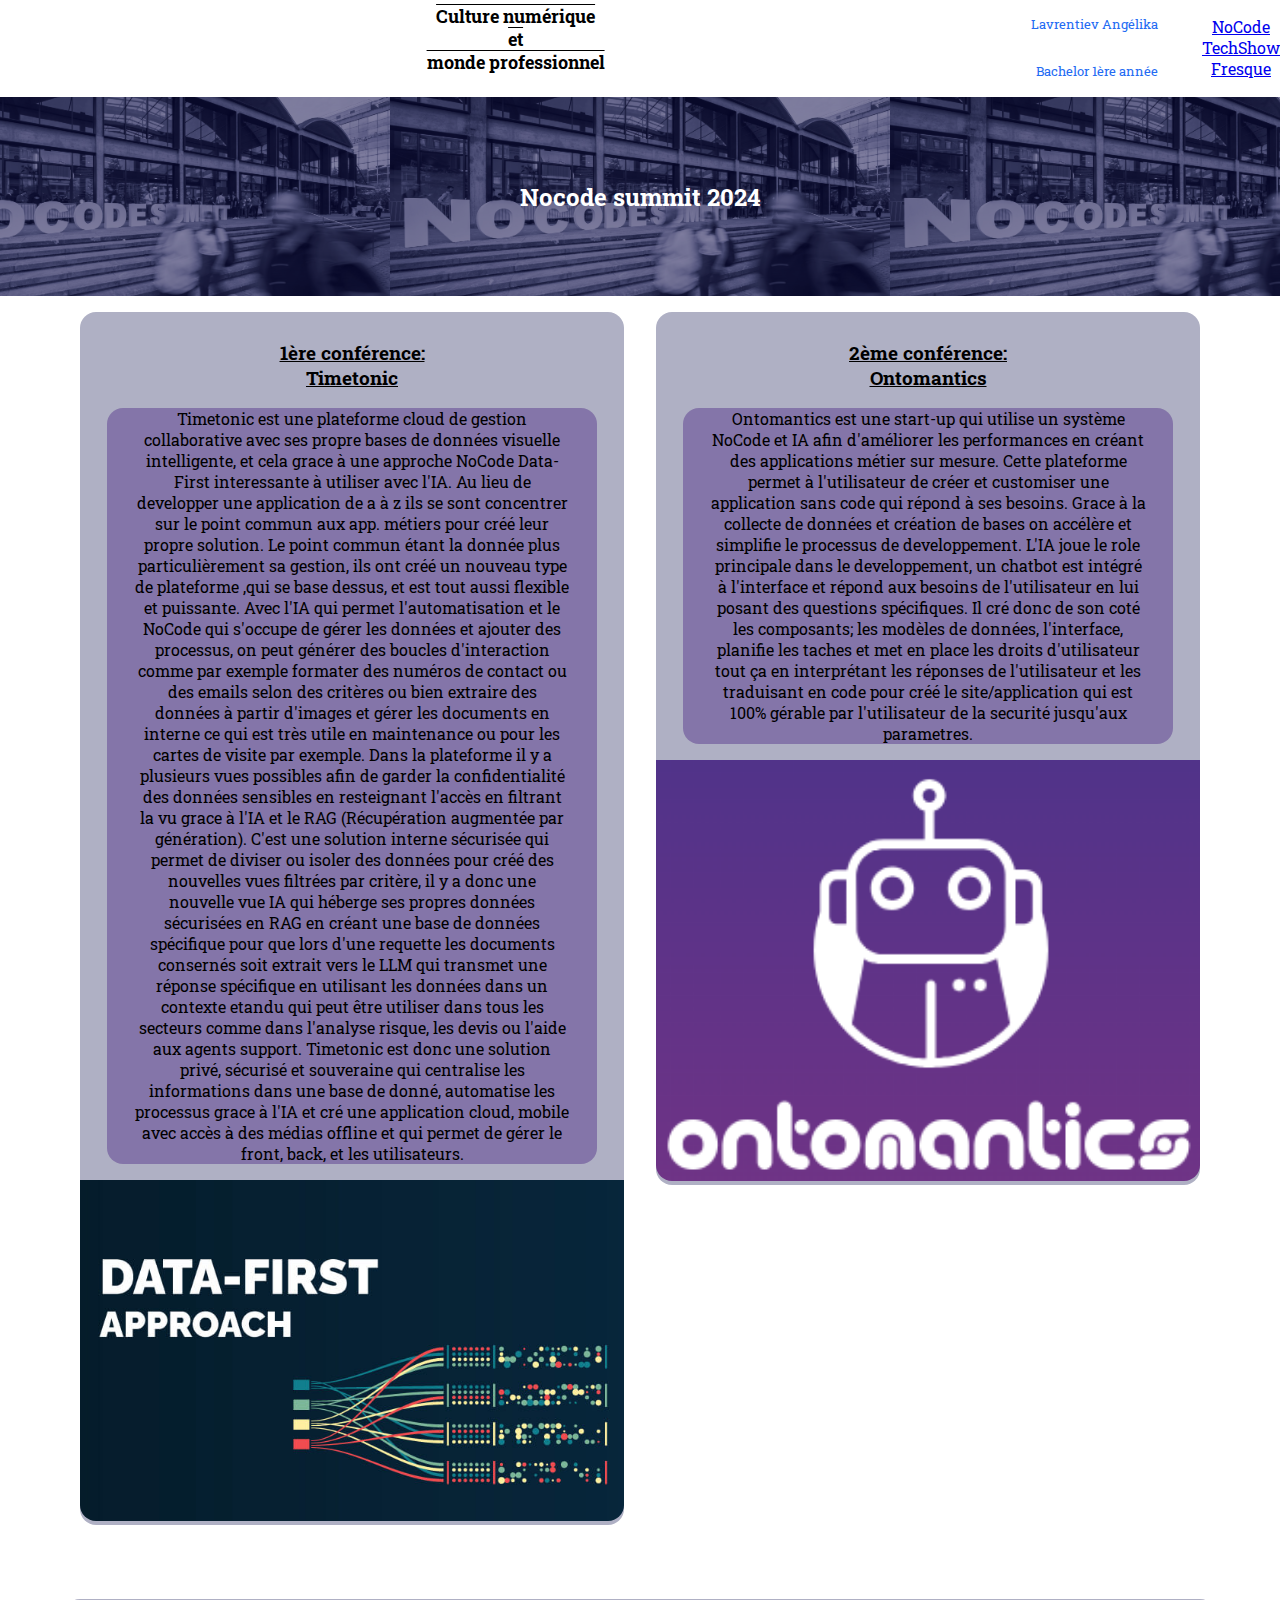
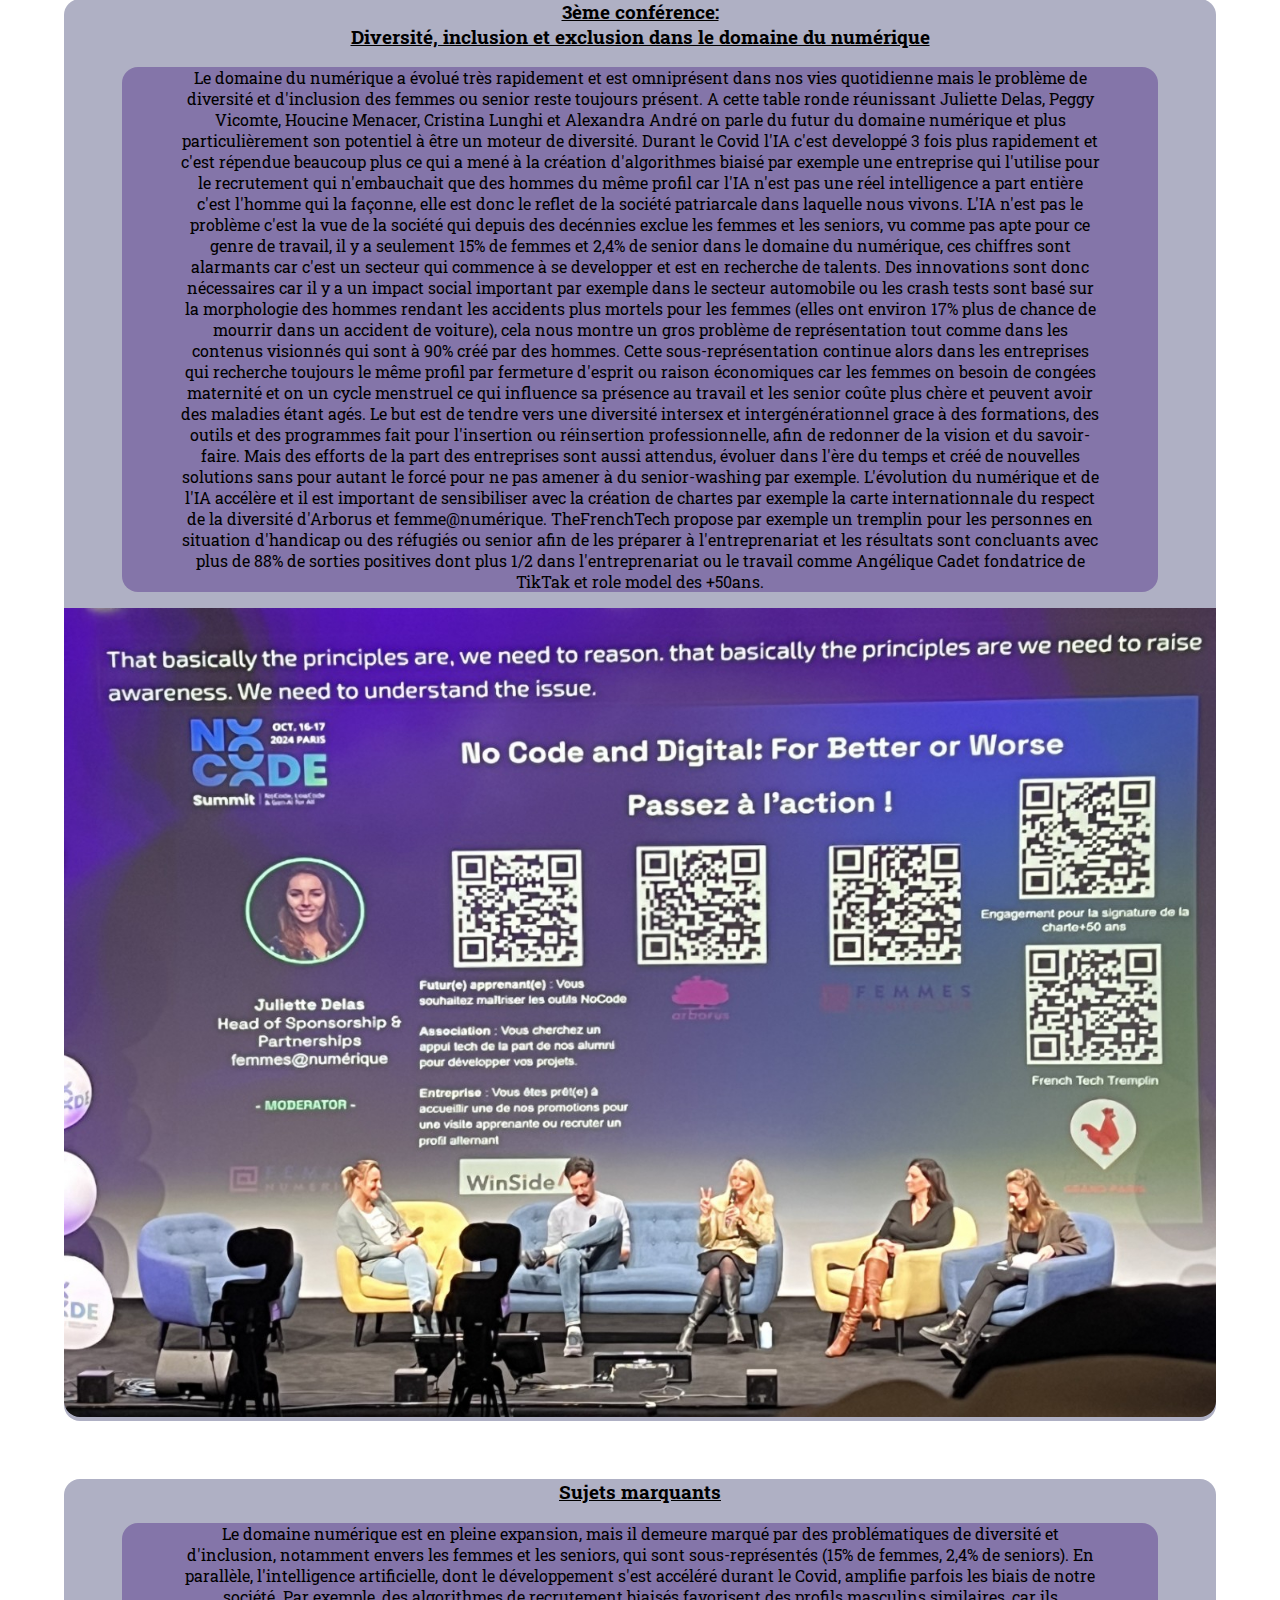
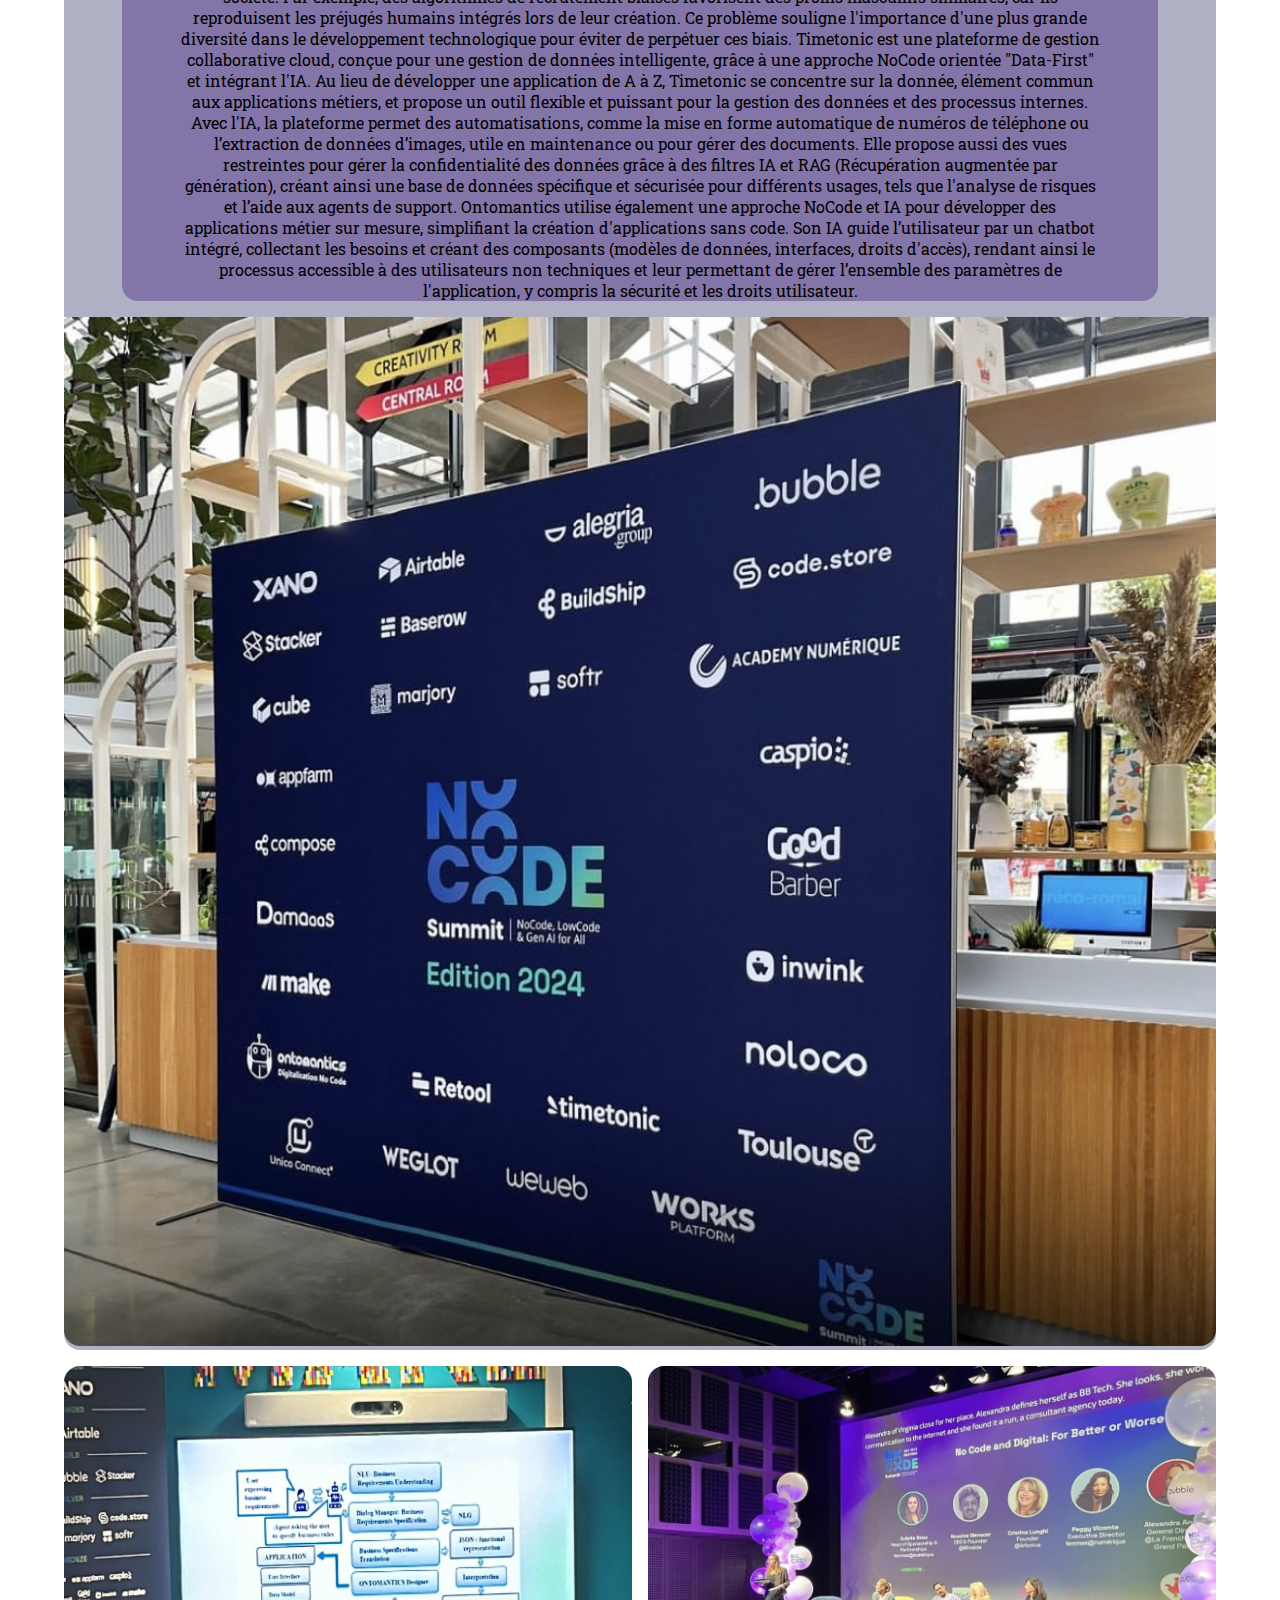
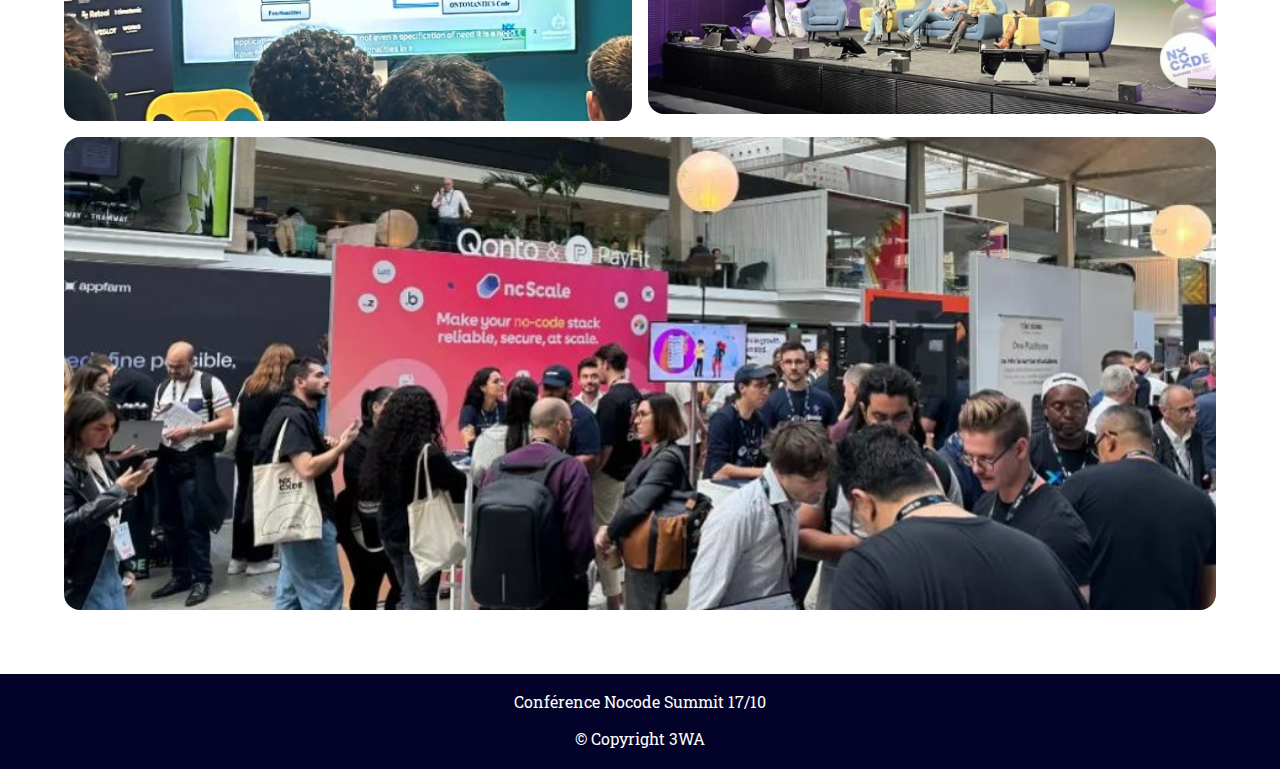
<file: conf17.html>
<!doctype html>
<html lang="fr">

<head>
    <meta charset="UTF-8">
    <link rel="stylesheet" href="./nocode/style.css">
    <meta name="viewport" content="width=device-width">
    <link rel="stylesheet" href="https://cdnjs.cloudflare.com/ajax/libs/font-awesome/6.0.0-beta3/css/all.min.css">

    <link rel="preconnect" href="https://fonts.googleapis.com">
    <link rel="preconnect" href="https://fonts.gstatic.com" crossorigin>
    <title>Conférence 17/10</title>
</head>

<body>
    <header>
        <p class="lep">Culture numérique <br>et<br> monde professionnel</p>
        <div>
            <p>Lavrentiev Angélika</p>
            <p>Bachelor 1ère année</p>
        </div>
        <div class="burgermenu">
                <input type="checkbox" id="burger-toggle" class="burger-toggle">
                <label for="burger-toggle" class="burger">
<i class="fa-solid fa-bars"></i>
</label>
                <label for="burger-toggle" class="croix">
<i class="fa-solid fa-close"></i>
</label>

                <nav class="navmenu">
                    <ul class="menu">
                        <li><a href="conf17.html">NoCode</a></li>
                        <li><a href="index.html">TechShow</a></li>
                        <li><a href="fresque.html">Fresque</a></li>
                    </ul>
                </nav>
            </div>
    </header>
    <main>
        <section>
            <div class="imgpresentation">
                <div class="pressous">
                    <h2>Nocode summit 2024</h2>
                    <p></p>
                </div>
            </div>
            <div class="conf12">
                <article>
                    <h3>1ère conférence:<br>Timetonic</h3>
                    <p>Timetonic est une plateforme cloud de gestion collaborative avec ses propre bases de données visuelle intelligente, et cela grace à une approche NoCode Data-First interessante à utiliser avec l'IA. Au lieu de developper une application
                        de a à z ils se sont concentrer sur le point commun aux app. métiers pour créé leur propre solution. Le point commun étant la donnée plus particulièrement sa gestion, ils ont créé un nouveau type de plateforme ,qui se base dessus,
                        et est tout aussi flexible et puissante. Avec l'IA qui permet l'automatisation et le NoCode qui s'occupe de gérer les données et ajouter des processus, on peut générer des boucles d'interaction comme par exemple formater des numéros
                        de contact ou des emails selon des critères ou bien extraire des données à partir d'images et gérer les documents en interne ce qui est très utile en maintenance ou pour les cartes de visite par exemple. Dans la plateforme il y
                        a plusieurs vues possibles afin de garder la confidentialité des données sensibles en resteignant l'accès en filtrant la vu grace à l'IA et le RAG (Récupération augmentée par génération). C'est une solution interne sécurisée qui
                        permet de diviser ou isoler des données pour créé des nouvelles vues filtrées par critère, il y a donc une nouvelle vue IA qui héberge ses propres données sécurisées en RAG en créant une base de données spécifique pour que lors
                        d'une requette les documents consernés soit extrait vers le LLM qui transmet une réponse spécifique en utilisant les données dans un contexte etandu qui peut être utiliser dans tous les secteurs comme dans l'analyse risque, les
                        devis ou l'aide aux agents support. Timetonic est donc une solution privé, sécurisé et souveraine qui centralise les informations dans une base de donné, automatise les processus grace à l'IA et cré une application cloud, mobile
                        avec accès à des médias offline et qui permet de gérer le front, back, et les utilisateurs.</p>
                    <img src="./nocode/images/timetonic.jpg" alt="timetonic">
                </article>
                <article>
                    <h3>2ème conférence:<br>Ontomantics</h3>
                    <p>Ontomantics est une start-up qui utilise un système NoCode et IA afin d'améliorer les performances en créant des applications métier sur mesure. Cette plateforme permet à l'utilisateur de créer et customiser une application sans code
                        qui répond à ses besoins. Grace à la collecte de données et création de bases on accélère et simplifie le processus de developpement. L'IA joue le role principale dans le developpement, un chatbot est intégré à l'interface et répond
                        aux besoins de l'utilisateur en lui posant des questions spécifiques. Il cré donc de son coté les composants; les modèles de données, l'interface, planifie les taches et met en place les droits d'utilisateur tout ça en interprétant
                        les réponses de l'utilisateur et les traduisant en code pour créé le site/application qui est 100% gérable par l'utilisateur de la securité jusqu'aux parametres.</p>
                    <img src="./nocode/images/ontomantics.png" alt="ontomantics">
                </article>
            </div>
            <article class="conf3">
                <h3>3ème conférence:<br> Diversité, inclusion et exclusion dans le domaine du numérique</h3>
                <p>Le domaine du numérique a évolué très rapidement et est omniprésent dans nos vies quotidienne mais le problème de diversité et d'inclusion des femmes ou senior reste toujours présent. A cette table ronde réunissant Juliette Delas, Peggy
                    Vicomte, Houcine Menacer, Cristina Lunghi et Alexandra André on parle du futur du domaine numérique et plus particulièrement son potentiel à être un moteur de diversité. Durant le Covid l'IA c'est developpé 3 fois plus rapidement et
                    c'est répendue beaucoup plus ce qui a mené à la création d'algorithmes biaisé par exemple une entreprise qui l'utilise pour le recrutement qui n'embauchait que des hommes du même profil car l'IA n'est pas une réel intelligence a part
                    entière c'est l'homme qui la façonne, elle est donc le reflet de la société patriarcale dans laquelle nous vivons. L'IA n'est pas le problème c'est la vue de la société qui depuis des decénnies exclue les femmes et les seniors, vu
                    comme pas apte pour ce genre de travail, il y a seulement 15% de femmes et 2,4% de senior dans le domaine du numérique, ces chiffres sont alarmants car c'est un secteur qui commence à se developper et est en recherche de talents. Des
                    innovations sont donc nécessaires car il y a un impact social important par exemple dans le secteur automobile ou les crash tests sont basé sur la morphologie des hommes rendant les accidents plus mortels pour les femmes (elles ont
                    environ 17% plus de chance de mourrir dans un accident de voiture), cela nous montre un gros problème de représentation tout comme dans les contenus visionnés qui sont à 90% créé par des hommes. Cette sous-représentation continue alors
                    dans les entreprises qui recherche toujours le même profil par fermeture d'esprit ou raison économiques car les femmes on besoin de congées maternité et on un cycle menstruel ce qui influence sa présence au travail et les senior coûte
                    plus chère et peuvent avoir des maladies étant agés. Le but est de tendre vers une diversité intersex et intergénérationnel grace à des formations, des outils et des programmes fait pour l'insertion ou réinsertion professionnelle,
                    afin de redonner de la vision et du savoir-faire. Mais des efforts de la part des entreprises sont aussi attendus, évoluer dans l'ère du temps et créé de nouvelles solutions sans pour autant le forcé pour ne pas amener à du senior-washing
                    par exemple. L'évolution du numérique et de l'IA accélère et il est important de sensibiliser avec la création de chartes par exemple la carte internationnale du respect de la diversité d'Arborus et femme@numérique. TheFrenchTech propose
                    par exemple un tremplin pour les personnes en situation d'handicap ou des réfugiés ou senior afin de les préparer à l'entreprenariat et les résultats sont concluants avec plus de 88% de sorties positives dont plus 1/2 dans l'entreprenariat
                    ou le travail comme Angélique Cadet fondatrice de TikTak et role model des +50ans.</p>
                <img src="./nocode/images/conf3.jpg" alt="conférence inclusivité">
            </article>
            <article class="conf3">
                <h3>Sujets marquants</h3>
                <p>Le domaine numérique est en pleine expansion, mais il demeure marqué par des problématiques de diversité et d'inclusion, notamment envers les femmes et les seniors, qui sont sous-représentés (15% de femmes, 2,4% de seniors). En parallèle,
                    l'intelligence artificielle, dont le développement s'est accéléré durant le Covid, amplifie parfois les biais de notre société. Par exemple, des algorithmes de recrutement biaisés favorisent des profils masculins similaires, car ils
                    reproduisent les préjugés humains intégrés lors de leur création. Ce problème souligne l'importance d'une plus grande diversité dans le développement technologique pour éviter de perpétuer ces biais. Timetonic est une plateforme de
                    gestion collaborative cloud, conçue pour une gestion de données intelligente, grâce à une approche NoCode orientée "Data-First" et intégrant l'IA. Au lieu de développer une application de A à Z, Timetonic se concentre sur la donnée,
                    élément commun aux applications métiers, et propose un outil flexible et puissant pour la gestion des données et des processus internes. Avec l'IA, la plateforme permet des automatisations, comme la mise en forme automatique de numéros
                    de téléphone ou l’extraction de données d’images, utile en maintenance ou pour gérer des documents. Elle propose aussi des vues restreintes pour gérer la confidentialité des données grâce à des filtres IA et RAG (Récupération augmentée
                    par génération), créant ainsi une base de données spécifique et sécurisée pour différents usages, tels que l'analyse de risques et l’aide aux agents de support. Ontomantics utilise également une approche NoCode et IA pour développer
                    des applications métier sur mesure, simplifiant la création d'applications sans code. Son IA guide l’utilisateur par un chatbot intégré, collectant les besoins et créant des composants (modèles de données, interfaces, droits d'accès),
                    rendant ainsi le processus accessible à des utilisateurs non techniques et leur permettant de gérer l’ensemble des paramètres de l'application, y compris la sécurité et les droits utilisateur.</p>
                <img src="./nocode/images/ncs.jpg" alt="nocode summit">
            </article>
            <article class="gallerie">
                <img src="./nocode/images/conf2.jpg" alt="conférence 2">
                <img src="./nocode/images/conf3.2.jpg" alt="conférence 3">
                <img src="./nocode/images/photoncs2.jpg" alt="nocode summit">
            </article>
        </section>
    </main>
    <footer>
        <p>Conférence Nocode Summit 17/10</p>
        <p>© Copyright 3WA</p>
    </footer>
</body>

</html>
</file>
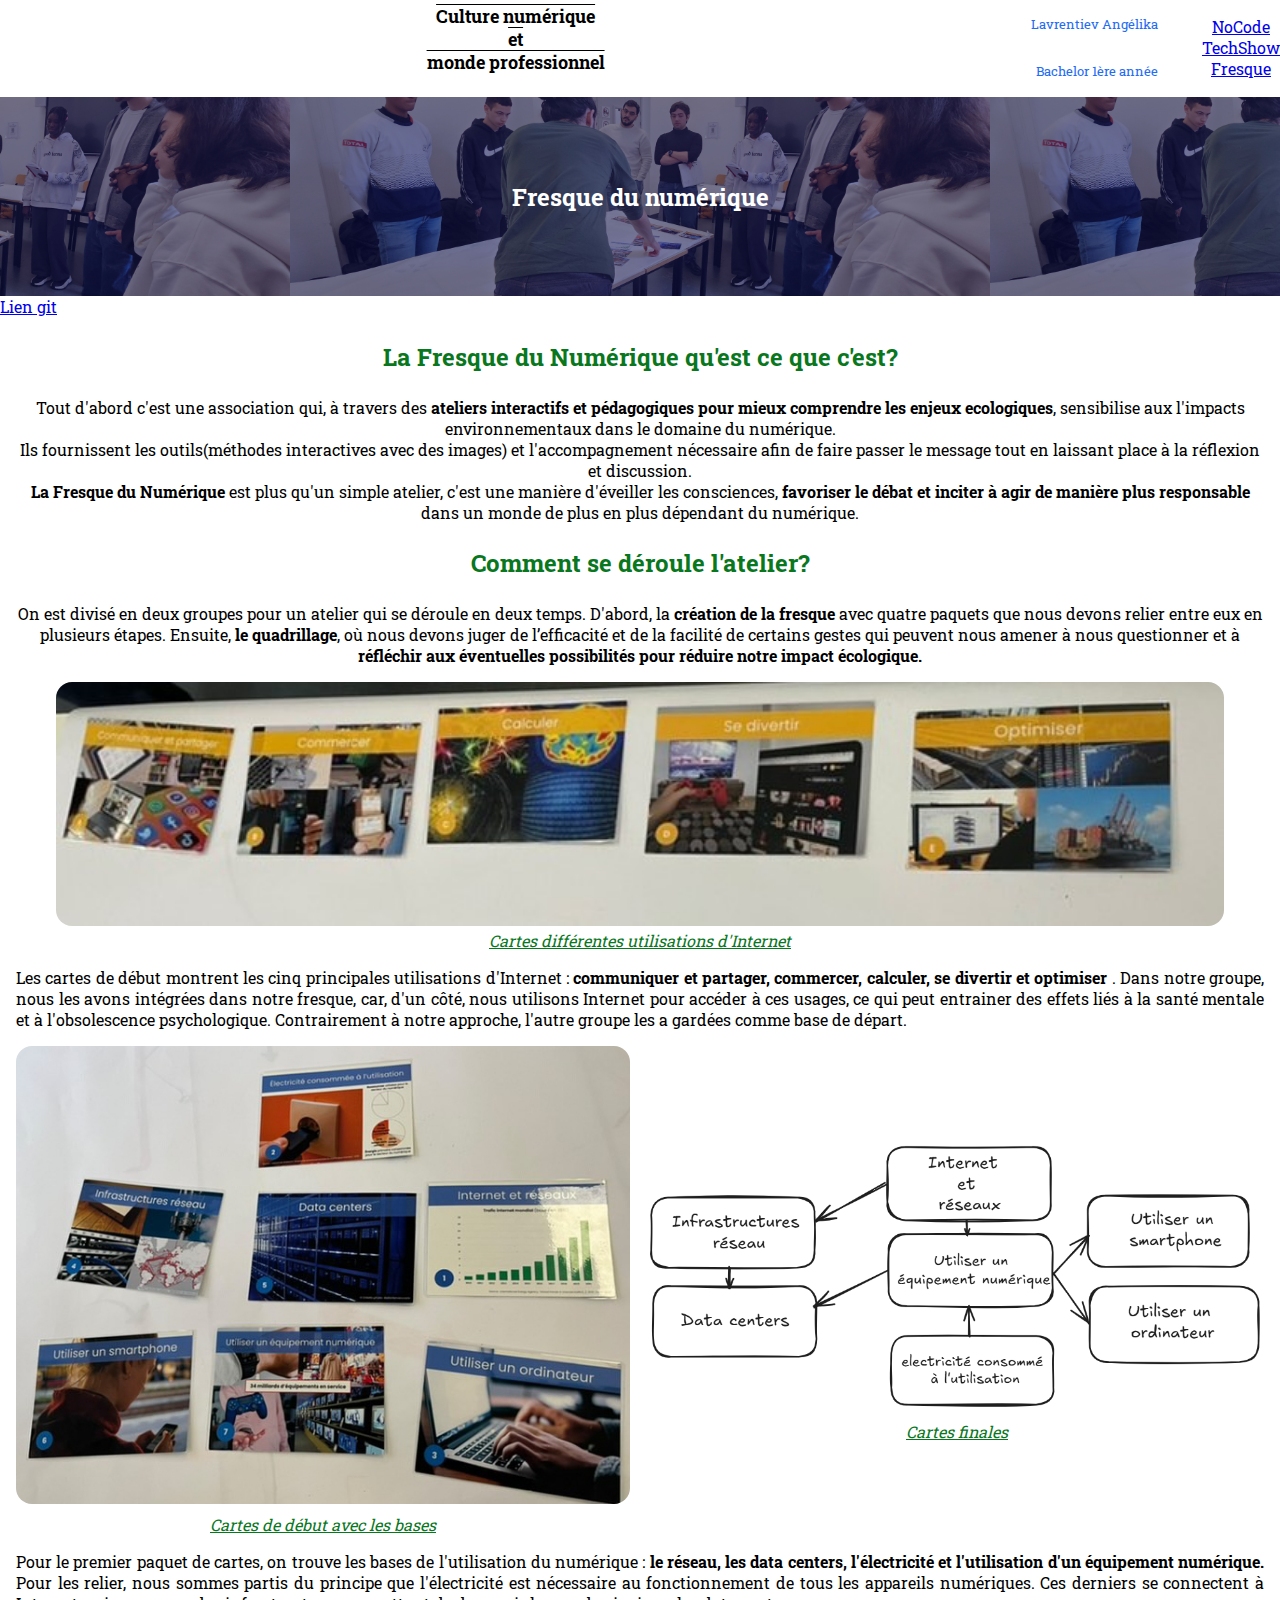
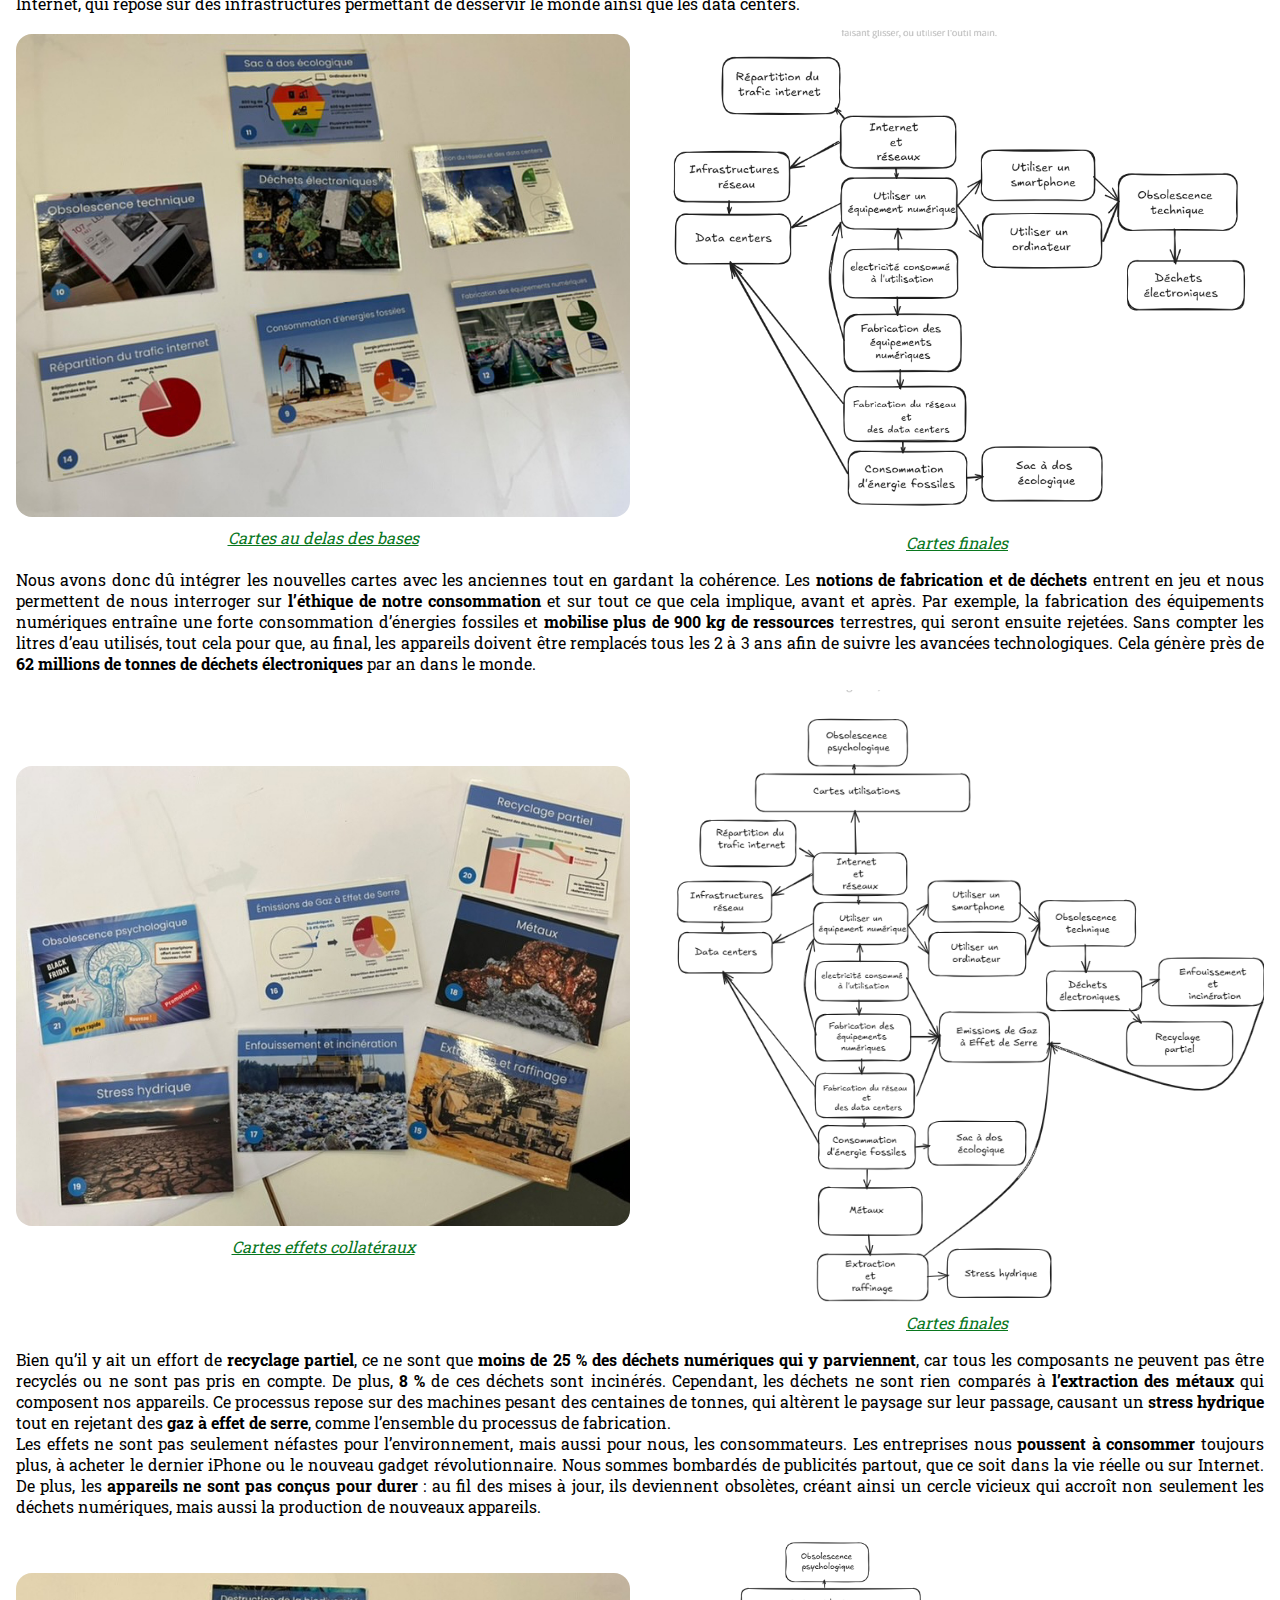
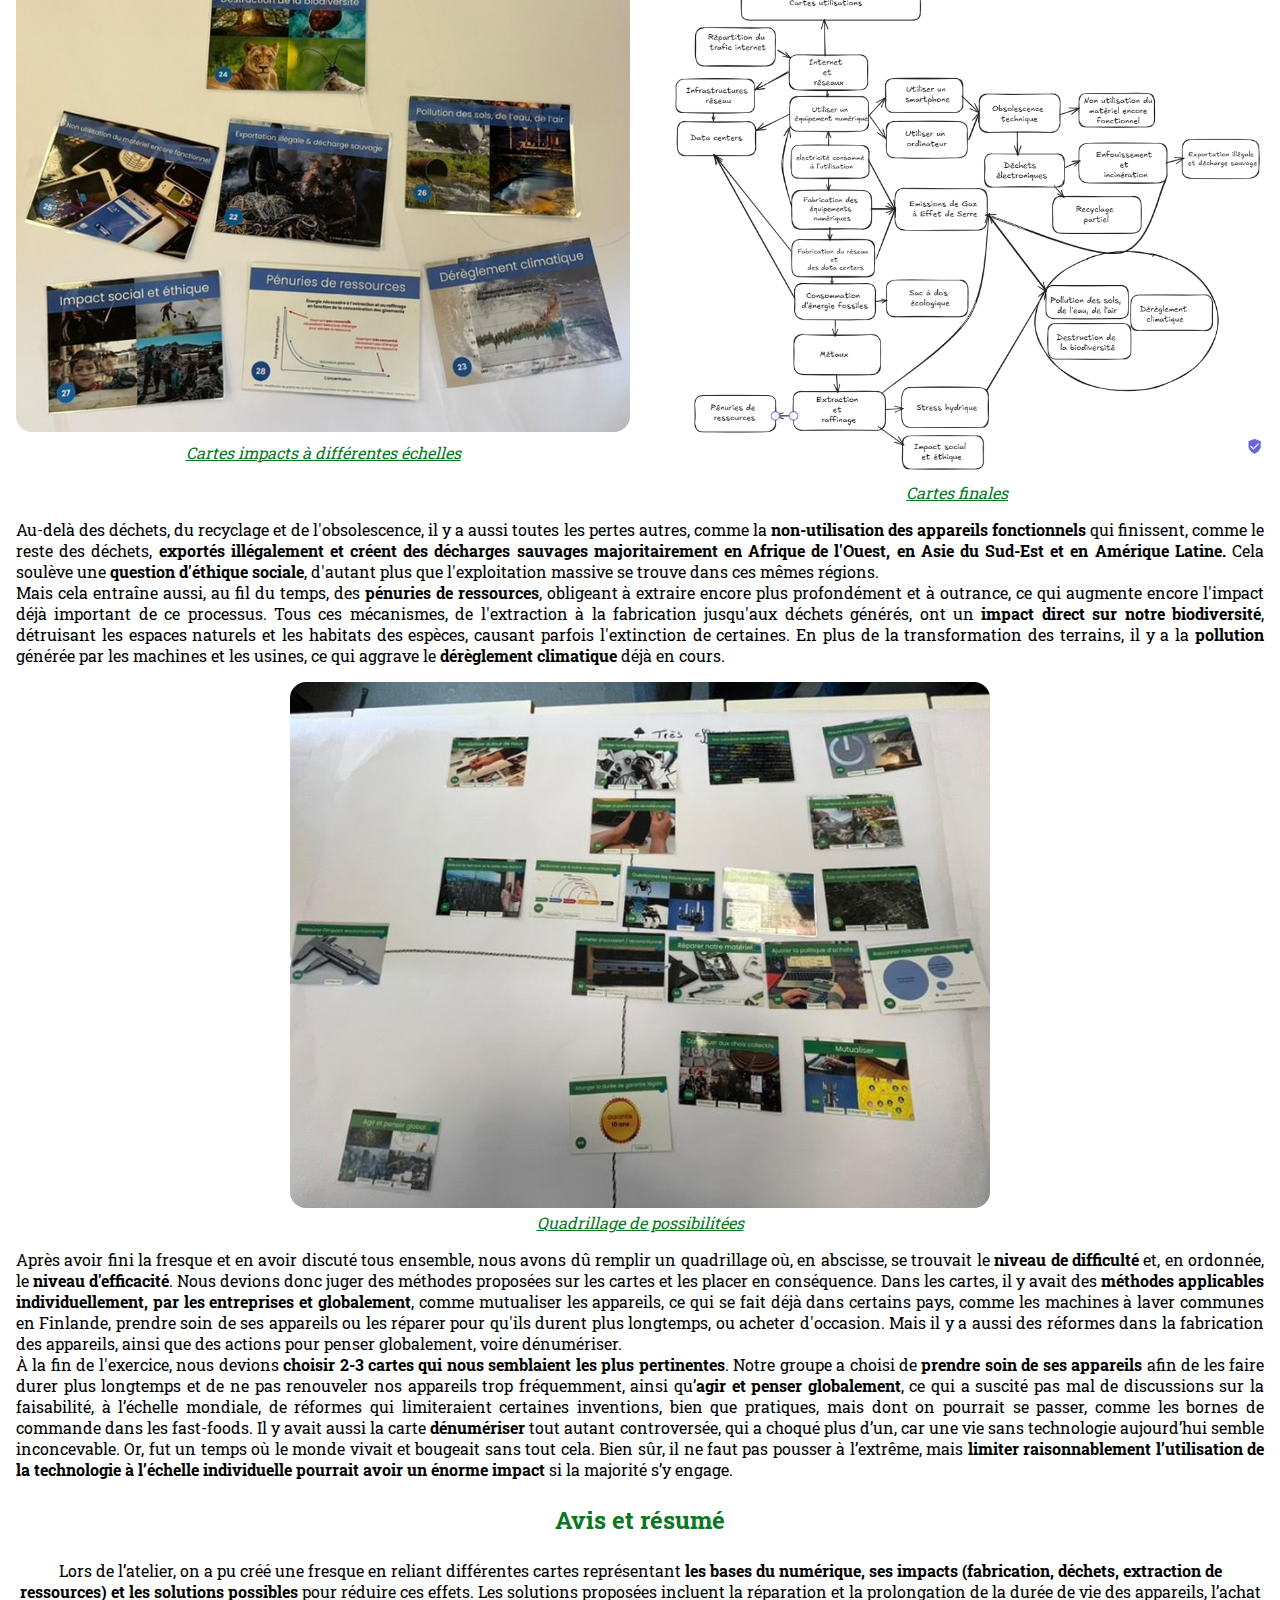
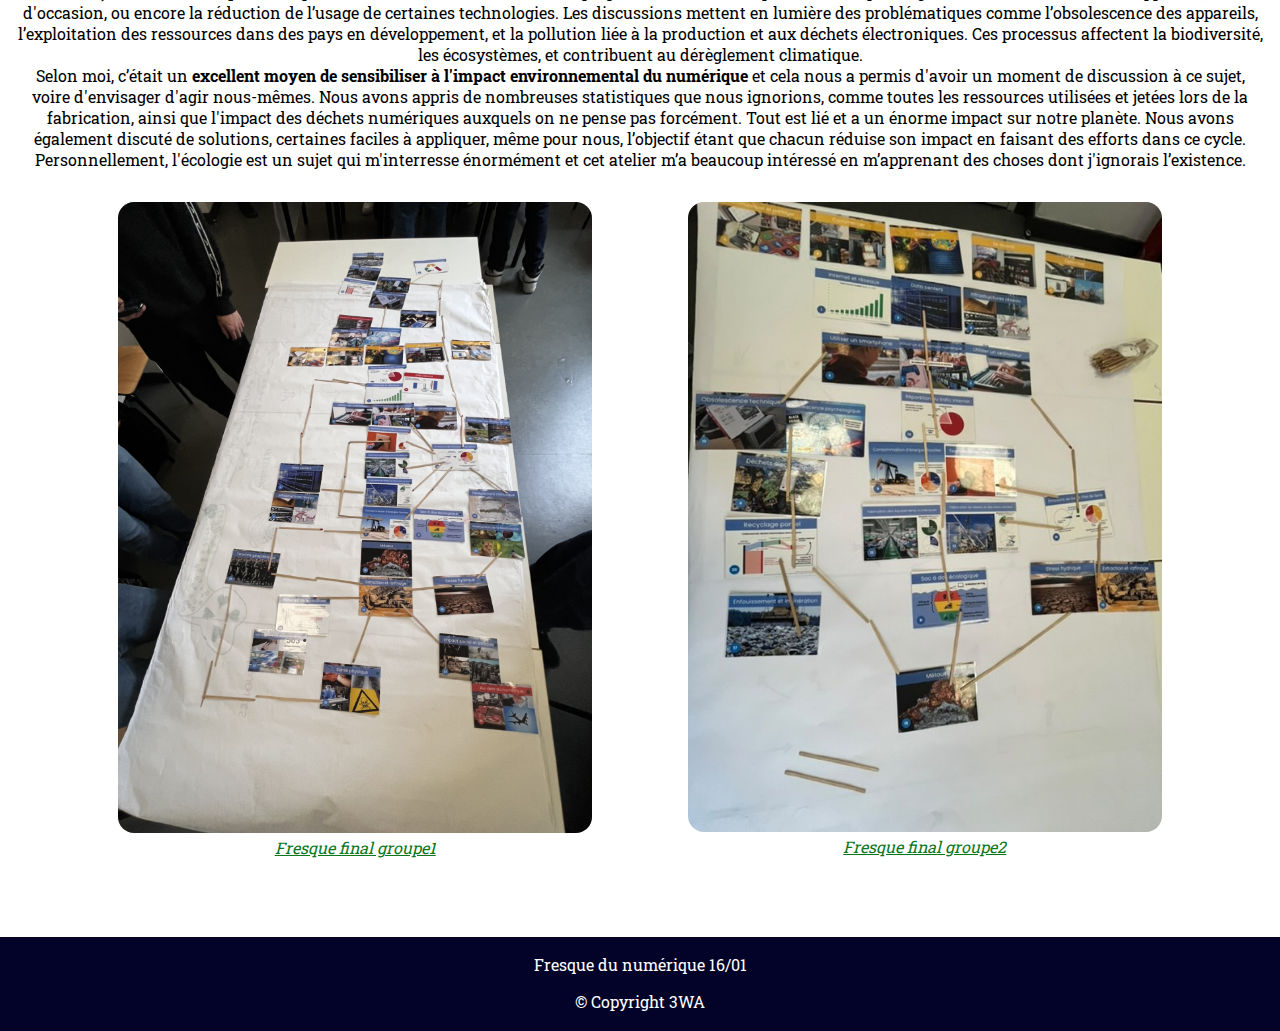
<file: fresque.html>
<!doctype html>
<html lang="en">

<head>
    <meta charset="UTF-8">
    <link rel="stylesheet" href="./fresquenumerique/style.css">
    <meta name="viewport" content="width=device-width">
    <link rel="stylesheet" href="https://cdnjs.cloudflare.com/ajax/libs/font-awesome/6.0.0-beta3/css/all.min.css">

    <link rel="preconnect" href="https://fonts.googleapis.com">
    <link rel="preconnect" href="https://fonts.gstatic.com" crossorigin>
    <title>Fresque numérique</title>
</head>

<body>
    <header>
        <p class="lep">Culture numérique <br>et<br> monde professionnel</p>
        <div>
            <p>Lavrentiev Angélika</p>
            <p>Bachelor 1ère année</p>
        </div>
        <div class="burgermenu">
            <input type="checkbox" id="burger-toggle" class="burger-toggle">
            <label for="burger-toggle" class="burger">
<i class="fa-solid fa-bars"></i>
</label>
            <label for="burger-toggle" class="croix">
<i class="fa-solid fa-close"></i>
</label>

            <nav class="navmenu">
                <ul class="menu">
                    <li><a href="conf17.html">NoCode</a></li>
                    <li><a href="index.html">TechShow</a></li>
                    <li><a href="fresque.html">Fresque</a></li>
                </ul>
            </nav>
        </div>
    </header>
    <main>
        <div class="imgpresentation">
            <div class="pressous">
                <h2>Fresque du numérique</h2>
            </div>
        </div>
        <a href="https://github.com/angelikalavrentiev/fresquenumerique">Lien git</a>
        <section class="section">
            <article class="intro">
                <h3>La Fresque du Numérique qu'est ce que c'est?</h3>
                <p>Tout d'abord c'est une association qui, à travers des <b>ateliers interactifs et pédagogiques pour mieux comprendre les enjeux ecologiques</b>, sensibilise aux l'impacts environnementaux dans le domaine du numérique.<br> Ils fournissent
                    les outils(méthodes interactives avec des images) et l'accompagnement nécessaire afin de faire passer le message tout en laissant place à la réflexion et discussion.<br> <b>La Fresque du Numérique</b> est plus qu'un simple atelier,
                    c'est une manière d'éveiller les consciences, <b>favoriser le débat et inciter à agir de manière plus responsable</b> dans un monde de plus en plus dépendant du numérique.</p>
                <h3>Comment se déroule l'atelier?</h3>
                <p>On est divisé en deux groupes pour un atelier qui se déroule en deux temps. D'abord, la <b>création de la fresque</b> avec quatre paquets que nous devons relier entre eux en plusieurs étapes. Ensuite, <b>le quadrillage</b>, où nous devons
                    juger de l’efficacité et de la facilité de certains gestes qui peuvent nous amener à nous questionner et à <b>réfléchir aux éventuelles possibilités pour réduire notre impact écologique.</b></p>
            </article>
            <article class="utilisation">
                <figure>
                    <img class="imgutil" src="./fresquenumerique/images/utilisation.jpg" alt="cartes utilisation">
                    <figcaption class="legends_image">Cartes différentes utilisations d'Internet</figure>
                </figure>
                <p>Les cartes de début montrent les cinq principales utilisations d'Internet :<b> communiquer et partager, commercer, calculer, se divertir et optimiser </b>. Dans notre groupe, nous les avons intégrées dans notre fresque, car, d'un côté,
                    nous utilisons Internet pour accéder à ces usages, ce qui peut entrainer des effets liés à la santé mentale et à l'obsolescence psychologique. Contrairement à notre approche, l'autre groupe les a gardées comme base de départ.</p>
            </article>
            <div class="cartes">
                <article>
                    <div class="imagescartes">
                        <figure>
                            <img src="./fresquenumerique/images/cartes1.jpg" alt="cartes 1">
                            <figcaption class="legends_image">Cartes de début avec les bases</figcaption>
                        </figure>
                        <figure>
                            <img src="./fresquenumerique/images/cartes1final.png" alt="cartes 1 final">
                            <figcaption class="legends_image">Cartes finales</figcaption>
                        </figure>
                    </div>
                    <p>Pour le premier paquet de cartes, on trouve les bases de l'utilisation du numérique : <b>le réseau, les data centers, l'électricité et l'utilisation d'un équipement numérique.</b> Pour les relier, nous sommes partis du principe que
                        l'électricité est nécessaire au fonctionnement de tous les appareils numériques. Ces derniers se connectent à Internet, qui repose sur des infrastructures permettant de desservir le monde ainsi que les data centers.</p>
                </article>
                <article>
                    <div class="imagescartes">
                        <figure>
                            <img src="./fresquenumerique/images/cartes2.jpg" alt="cartes 2">
                            <figcaption class="legends_image">Cartes au delas des bases</figure>
                        </figure>
                        <figure>
                            <img src="./fresquenumerique/images/cartes2final.png" alt="cartes 2 final">
                            <figcaption class="legends_image">Cartes finales</figcaption>
                        </figure>
                    </div>
                    <p>Nous avons donc dû intégrer les nouvelles cartes avec les anciennes tout en gardant la cohérence. Les <b>notions de fabrication et de déchets</b> entrent en jeu et nous permettent de nous interroger sur <b>l’éthique de notre consommation</b>                        et sur tout ce que cela implique, avant et après. Par exemple, la fabrication des équipements numériques entraîne une forte consommation d’énergies fossiles et <b>mobilise plus de 900 kg de ressources</b> terrestres, qui seront
                        ensuite rejetées. Sans compter les litres d’eau utilisés, tout cela pour que, au final, les appareils doivent être remplacés tous les 2 à 3 ans afin de suivre les avancées technologiques. Cela génère près de <b>62 millions de tonnes de déchets électroniques</b>                        par an dans le monde.</p>
                </article>
                <article>
                    <div class="imagescartes">
                        <figure>
                            <img src="./fresquenumerique/images/cartes3.jpg" alt="cartes 3">
                            <figcaption class="legends_image">Cartes effets collatéraux</figure>
                        </figure>
                        <figure>
                            <img src="./fresquenumerique/images/cartes3final.png" alt="cartes 3 final">
                            <figcaption class="legends_image">Cartes finales</figcaption>
                        </figure>
                    </div>
                    <p>Bien qu’il y ait un effort de <b>recyclage partiel</b>, ce ne sont que <b>moins de 25 % des déchets numériques qui y parviennent</b>, car tous les composants ne peuvent pas être recyclés ou ne sont pas pris en compte. De plus, <b>8 % </b>de
                        ces déchets sont incinérés. Cependant, les déchets ne sont rien comparés à <b>l’extraction des métaux</b> qui composent nos appareils. Ce processus repose sur des machines pesant des centaines de tonnes, qui altèrent le paysage
                        sur leur passage, causant un <b>stress hydrique</b> tout en rejetant des <b>gaz à effet de serre</b>, comme l’ensemble du processus de fabrication.<br> Les effets ne sont pas seulement néfastes pour l’environnement, mais aussi
                        pour nous, les consommateurs. Les entreprises nous <b>poussent à consommer</b> toujours plus, à acheter le dernier iPhone ou le nouveau gadget révolutionnaire. Nous sommes bombardés de publicités partout, que ce soit dans la vie
                        réelle ou sur Internet. De plus, les <b>appareils ne sont
                        pas conçus pour durer</b> : au fil des mises à jour, ils deviennent obsolètes, créant ainsi un cercle vicieux qui accroît non seulement les déchets numériques, mais aussi la production de nouveaux appareils.</p>
                </article>
                <article>
                    <div class="imagescartes">
                        <figure>
                            <img src="./fresquenumerique/images/cartes4.jpg" alt="cartes 4">
                            <figcaption class="legends_image">Cartes impacts à différentes échelles</figure>
                        </figure>
                        <figure>
                            <img src="./fresquenumerique/images/cartes4final.png" alt="cartes 4 final">
                            <figcaption class="legends_image">Cartes finales</figcaption>
                        </figure>
                    </div>
                    <p>Au-delà des déchets, du recyclage et de l'obsolescence, il y a aussi toutes les pertes autres, comme la <b>non-utilisation des appareils fonctionnels</b> qui finissent, comme le reste des déchets, <b>exportés illégalement et créent des décharges
                        sauvages majoritairement en Afrique de l'Ouest, en Asie du Sud-Est et en Amérique Latine.</b> Cela soulève une <b>question d'éthique sociale</b>, d'autant plus que l'exploitation massive se trouve dans ces mêmes régions.<br> Mais
                        cela entraîne aussi, au fil du temps, des<b> pénuries de ressources</b>, obligeant à extraire encore plus profondément et à outrance, ce qui augmente encore l'impact déjà important de ce processus. Tous ces mécanismes, de l'extraction
                        à la fabrication jusqu'aux déchets générés, ont un <b>impact direct sur notre biodiversité</b>, détruisant les espaces naturels et les habitats des espèces, causant parfois l'extinction de certaines. En plus de la transformation
                        des terrains, il y a la
                        <b>pollution</b> générée par les machines et les usines, ce qui aggrave le <b>dérèglement climatique</b> déjà en cours.</p>
                </article>
            </div>
            <article>
                <figure class="imgquadri">
                    <img src="./fresquenumerique/images/quadrillage_remplie.jpg" alt="quadrillage">
                    <figcaption class="legends_image">Quadrillage de possibilitées</figure>
                </figure>
                <p>Après avoir fini la fresque et en avoir discuté tous ensemble, nous avons dû remplir un quadrillage où, en abscisse, se trouvait le <b>niveau de difficulté</b> et, en ordonnée, le<b> niveau d'efficacité</b>. Nous devions donc juger des
                    méthodes proposées sur les cartes et les placer en conséquence. Dans les cartes, il y avait des <b>méthodes applicables individuellement, par les entreprises et globalement</b>, comme mutualiser les appareils, ce qui se fait déjà dans
                    certains pays, comme les machines à laver communes en Finlande, prendre soin de ses appareils ou les réparer pour qu'ils durent plus longtemps, ou acheter d'occasion. Mais il y a aussi des réformes dans la fabrication des appareils,
                    ainsi que des actions pour penser globalement, voire dénumériser.<br> À la fin de l'exercice, nous devions <b>choisir 2-3 cartes qui nous semblaient les plus pertinentes</b>. Notre groupe a choisi de <b>prendre soin de ses appareils</b>                    afin de les faire durer plus longtemps et de ne pas renouveler nos appareils trop fréquemment, ainsi qu’<b>agir et penser globalement</b>, ce qui a suscité pas mal de discussions sur la faisabilité, à l’échelle mondiale, de réformes
                    qui limiteraient certaines inventions, bien que pratiques, mais dont on pourrait se passer, comme les bornes de commande dans les fast-foods. Il y avait aussi la carte <b>dénumériser</b> tout autant controversée, qui a choqué plus
                    d’un, car une vie sans technologie aujourd’hui semble inconcevable. Or, fut un temps où le monde vivait et bougeait sans tout cela. Bien sûr, il ne faut pas pousser à l’extrême, mais <b>limiter raisonnablement l’utilisation de la technologie à l’échelle individuelle pourrait avoir un énorme impact</b>                    si la majorité s’y engage.</p>
            </article>
            <article class="intro">
                <h3>Avis et résumé</h3>
                <p>Lors de l’atelier, on a pu créé une fresque en reliant différentes cartes représentant <b>les bases du numérique, ses impacts (fabrication, déchets, extraction de ressources) et les solutions possibles</b> pour réduire ces effets. Les solutions
                    proposées incluent la réparation et la prolongation de la durée de vie des appareils, l’achat d'occasion, ou encore la réduction de l’usage de certaines technologies. Les discussions mettent en lumière des problématiques comme l’obsolescence
                    des appareils, l’exploitation des ressources dans des pays en développement, et la pollution liée à la production et aux déchets électroniques. Ces processus affectent la biodiversité, les écosystèmes, et contribuent au dérèglement
                    climatique.<br> Selon moi, c’était un <b>excellent moyen de sensibiliser à l'impact environnemental du numérique</b> et cela nous a permis d'avoir un moment de discussion à ce sujet, voire d'envisager d'agir nous-mêmes. Nous avons appris de nombreuses
                    statistiques que nous ignorions, comme toutes les ressources utilisées et jetées lors de la fabrication, ainsi que l'impact des déchets numériques auxquels on ne pense pas forcément. Tout est lié et a un énorme impact sur notre planète.
                    Nous avons également discuté de solutions, certaines faciles à appliquer, même pour nous, l’objectif étant que chacun réduise son impact en faisant des efforts dans ce cycle. Personnellement, l'écologie est un sujet qui m'interresse
                    énormément et cet atelier m’a beaucoup intéressé en m’apprenant des choses dont j'ignorais l’existence.</p>
            </article>
            <article class="gallerie">
                <figure>
                    <img src="./fresquenumerique/images/final.jpg" alt="final groupe1">
                    <figcaption class="legends_image">Fresque final groupe1</figure>
                </figure>
                <figure>
                    <img src="./fresquenumerique/images/final2.jpg" alt="final groupe2">
                    <figcaption class="legends_image">Fresque final groupe2</figure>
                </figure>
            </article>
        </section>
    </main>
    <footer>
        <p>Fresque du numérique 16/01</p>
        <p>© Copyright 3WA</p>
    </footer>
</body>

</html>
</file>
<file: nocode/style.css>
@import url("https://fonts.googleapis.com/css2?family=Merriweather:ital,wght@0,300;0,400;0,700;0,900;1,300;1,400;1,700;1,900&family=Oswald:wght@200..700&family=Roboto+Slab:wght@100..900&display=swap");
body {
  margin: 0 auto;
  font-family: "Roboto Slab", serif;
  font-optical-sizing: auto;
  font-weight: 1em;
  font-style: normal;
}

header {
  display: flex;
}
header img {
  width: 30%;
  height: 5em;
}
header .lep {
  font-size: 1.1em;
  text-decoration: overline;
  color: black;
  margin: 0 auto;
  text-align: center;
  margin-top: 0.3em;
  font-weight: bold;
}
header div {
  display: flex;
  flex-direction: column;
  justify-content: space-around;
}
header div p {
  margin: 0 auto;
  font-size: 0.8em;
  color: #236bf3;
  margin-right: 0.3em;
}

@media screen and (min-width: 601px) and (max-width: 1900px) {
  .menu {
    display: flex;
    flex-direction: column;
    align-items: center;
  }
  .burgermenu .burger {
    display: none;
  }
  .burgermenu .navmenu {
    display: block;
  }
}
.burgermenu .menu {
  list-style: none;
}
.burgermenu nav {
  display: none;
}
.burgermenu .croix {
  display: none;
}
.burgermenu input {
  display: none;
}
.burgermenu input:checked ~ nav {
  display: block;
}
.burgermenu input:checked ~ .burger {
  display: none;
}
.burgermenu input:checked ~ .croix {
  display: block;
}

.imgpresentation {
  background-image: url(../nocode/images/photoncs.jpeg);
  background-size: 500px;
  background-position: center;
  margin-top: 0.1em;
}
.imgpresentation .pressous {
  padding: 4em;
  background-color: rgba(7, 10, 73, 0.51);
  text-align: center;
  color: #ffffff;
}

.conf12 {
  text-align: center;
  margin-left: 5%;
  margin-right: 5%;
}
.conf12 article {
  background-color: rgba(7, 10, 73, 0.32);
  margin: 1em;
  border-radius: 1em;
}
.conf12 article h3 {
  margin-top: 5%;
  text-decoration: underline;
}
.conf12 article p {
  margin-right: 5%;
  margin-left: 5%;
  background-color: rgba(84, 52, 138, 0.4705882353);
  border-radius: 1em;
  padding-right: 5%;
  padding-left: 5%;
}
.conf12 img {
  width: 100%;
  border-bottom-left-radius: 1em;
  border-bottom-right-radius: 1em;
}

@media screen and (min-width: 500px) and (max-width: 1900px) {
  .conf12 {
    display: flex;
    align-items: flex-start;
  }
  .conf12 article {
    width: 50%;
  }
}
.conf3 {
  text-align: center;
  background-color: rgba(7, 10, 73, 0.32);
  margin: 1em;
  border-radius: 1em;
  margin-left: 5%;
  margin-right: 5%;
}
.conf3 h3 {
  margin-top: 5%;
  text-decoration: underline;
}
.conf3 p {
  margin-right: 5%;
  margin-left: 5%;
  background-color: rgba(84, 52, 138, 0.4705882353);
  border-radius: 1em;
  padding-right: 5%;
  padding-left: 5%;
}
.conf3 img {
  width: 100%;
  border-bottom-left-radius: 1em;
  border-bottom-right-radius: 1em;
}

.gallerie {
  margin-left: 5%;
  margin-right: 5%;
  margin-bottom: 5%;
}
.gallerie img {
  width: 100%;
  border-radius: 1em;
}

@media screen and (min-width: 500px) and (max-width: 1900px) {
  .gallerie {
    display: grid;
    grid-template-columns: 1fr 1fr;
    gap: 1em;
  }
  .gallerie img:nth-child(3) {
    grid-area: 2/1/3/3;
  }
}
footer {
  background-color: #030329;
  text-align: center;
  color: white;
  padding-bottom: 0.2em;
  padding-top: 0.1em;
}

/*# sourceMappingURL=style.css.map */
</file>
<file: fresquenumerique/style.css>
@import url("https://fonts.googleapis.com/css2?family=Merriweather:ital,wght@0,300;0,400;0,700;0,900;1,300;1,400;1,700;1,900&family=Oswald:wght@200..700&family=Roboto+Slab:wght@100..900&display=swap");
body {
  margin: 0 auto;
  font-family: "Roboto Slab", serif;
  font-optical-sizing: auto;
  font-weight: 1em;
  font-style: normal;
}

header {
  display: flex;
}
header .lep {
  font-size: 1.1em;
  text-decoration: overline;
  color: black;
  margin: 0 auto;
  text-align: center;
  margin-top: 0.3em;
  font-weight: bold;
}
header div {
  display: flex;
  flex-direction: column;
  justify-content: space-around;
}
header div p {
  margin: 0 auto;
  font-size: 0.8em;
  color: #236bf3;
  margin-right: 0.3em;
}

@media screen and (min-width: 601px) and (max-width: 1900px) {
  .menu {
    display: flex;
    flex-direction: column;
    align-items: center;
  }
  .burgermenu .burger {
    display: none;
  }
  .burgermenu .navmenu {
    display: block;
  }
}
.burgermenu .menu {
  list-style: none;
}
.burgermenu nav {
  display: none;
}
.burgermenu .croix {
  display: none;
}
.burgermenu input {
  display: none;
}
.burgermenu input:checked ~ nav {
  display: block;
}
.burgermenu input:checked ~ .burger {
  display: none;
}
.burgermenu input:checked ~ .croix {
  display: block;
}

.imgpresentation {
  background-image: url(../fresquenumerique/images/photogroupe.jpg);
  background-size: 700px;
  background-position: center;
  margin-top: 0.1em;
}
.imgpresentation .pressous {
  padding: 4em;
  background-color: rgba(7, 10, 73, 0.51);
  text-align: center;
  color: #ffffff;
}

.section {
  margin: 1em;
}
.section p {
  text-align: justify;
}

figcaption {
  text-align: center;
  font-style: italic;
  text-decoration: underline;
  color: #09771e;
}

.intro {
  text-align: center;
}
.intro h3 {
  font-size: x-large;
  color: #09771e;
}
.intro p {
  text-align: center;
}

img {
  width: 100%;
  border-radius: 1em;
}

@media screen and (min-width: 500px) and (max-width: 1900px) {
  .imagescartes {
    display: flex;
    gap: 20px;
    align-items: center;
  }
  .imagescartes img {
    width: 100%;
    object-fit: cover;
    border-radius: 1em;
  }
  .imagescartes figure {
    flex: 1;
    margin: 0;
    display: flex;
    flex-direction: column;
  }
  .imagescartes .legends_image {
    text-align: center;
    margin-top: 10px;
  }
  .imgutil {
    border-radius: 1em;
    width: 100%;
  }
  .imgquadri {
    text-align: center;
  }
  .imgquadri img {
    border-radius: 1em;
    width: 60%;
  }
}
.gallerie {
  margin-left: 5%;
  margin-right: 5%;
  margin-bottom: 5%;
}
.gallerie img {
  width: 100%;
  border-radius: 1em;
}

@media screen and (min-width: 500px) and (max-width: 1900px) {
  .gallerie {
    display: grid;
    grid-template-columns: 1fr 1fr;
    gap: 1em;
  }
  .gallerie img:nth-child(3) {
    grid-area: 2/1/3/3;
  }
}
footer {
  background-color: #030329;
  text-align: center;
  color: white;
  padding-bottom: 0.2em;
  padding-top: 0.1em;
}

/*# sourceMappingURL=style.css.map */
</file>
